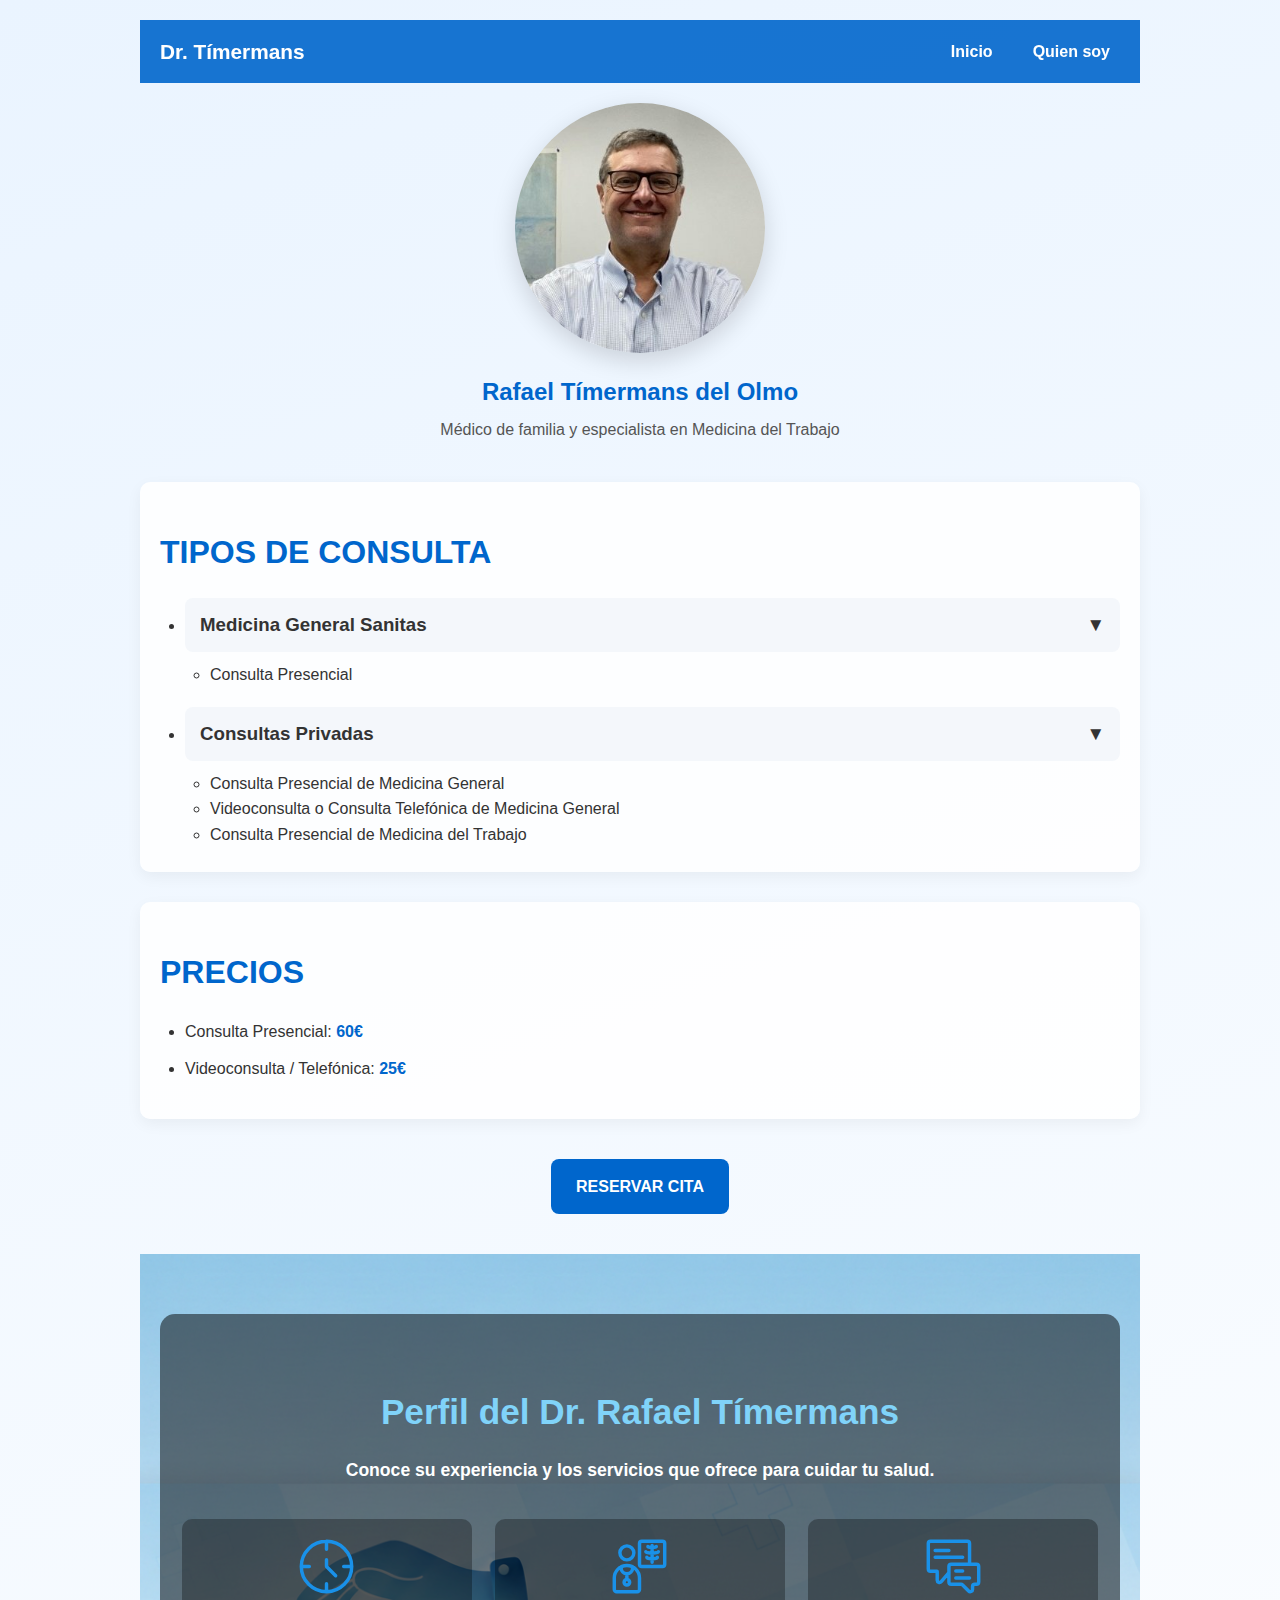
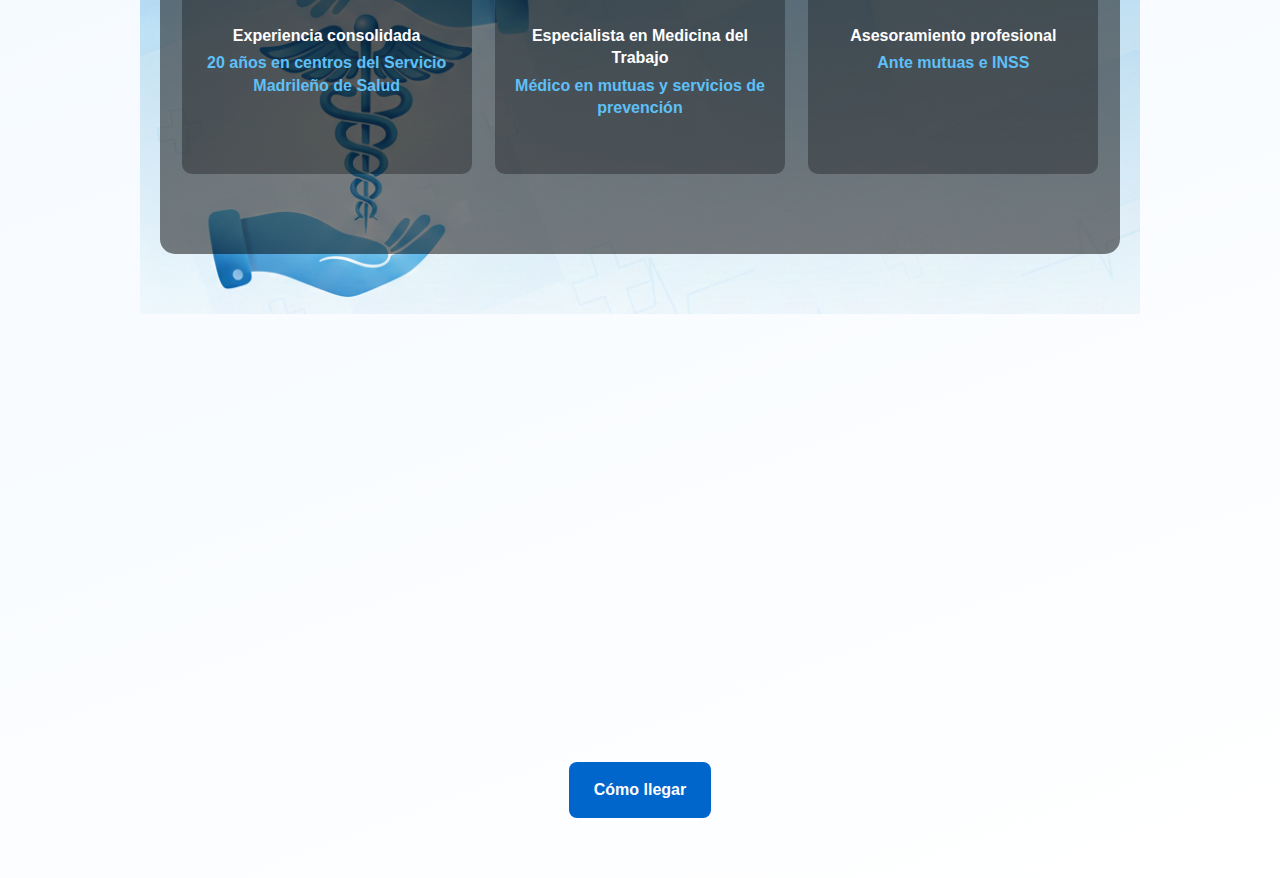
<file: index.html>
<!DOCTYPE html>
<html lang="es">
<head>
  <meta charset="UTF-8">
  <meta name="viewport" content="width=device-width, initial-scale=1.0">
  <title>Consulta Dr. Tímermans</title>
  <link rel="stylesheet" href="style.css">
</head>

<body>


    <!-- Menú hamburguesa -->
  <header class="header">
    <div class="logo">Dr. Tímermans</div>
    <div class="hamburger" id="hamburger">
      &#9776;
    </div>
    <nav class="nav" id="nav">
      <ul>
        <li><a href="index.html">Inicio</a></li>
        <li><a href="quien-soy.html">Quien soy</a></li>
      </ul>
    </nav>
  </header>


  <!-- Foto del médico -->
  <section class="foto-section">
    <img src="images/foto_perfil.jpeg" alt="Dr. Rafael Tímermans" class="foto-perfil">
    <h2>Rafael Tímermans del Olmo</h2>
    <p>Médico de familia y especialista en Medicina del Trabajo</p>
  </section>

  <main>

    <!-- Tipos de consulta -->
    <section class="contenido">
      <h1>TIPOS DE CONSULTA</h1>

      <ul class="consultas">
        <li>
          <h3 class="accordion-toggle">Medicina General Sanitas</h3>
          <div class="accordion-content">
            <ul>
              <li>Consulta Presencial</li>
            </ul>
          </div>
        </li>

        <li>
          <h3 class="accordion-toggle">Consultas Privadas</h3>
          <div class="accordion-content">
            <ul>
              <li>Consulta Presencial de Medicina General</li>
              <li>Videoconsulta o Consulta Telefónica de Medicina General</li>
              <li>Consulta Presencial de Medicina del Trabajo</li>
            </ul>
          </div>
        </li>
      </ul>
    </section>

    <!-- Precios -->
    <section class="contenido">
      <h1>PRECIOS</h1>
      <ul class="precios">
        <li>Consulta Presencial: <span class="precio">60€</span></li>
        <li>Videoconsulta / Telefónica: <span class="precio">25€</span></li>
      </ul>
    </section>

    <!-- Botón de cita -->
    <div class="cta-container">
      <a href="https://koalendar.com/e/reunirse-con-rafael-timermans" class="cta">
        RESERVAR CITA
      </a>
    </div>


    <!-- Perfil extendido -->
    <!-- <section class="contenido">
      <ul>
        <li>20 años de experiencia en centros del Servicio Madrileño de Salud.</li>
        <li>Médico del Trabajo en mutuas y servicios de prevención.</li>
        <li>Asesoramiento ante mutuas e INSS.</li>
      </ul>
    </section> -->
<section class="experience-banner">
  <div class="experience-banner_recuadro">

      <h2>Perfil del Dr. Rafael Tímermans</h2>
      <h3>Conoce su experiencia y los servicios que ofrece para cuidar tu salud.</h3>

      <div class="flex-wrapper">
        <div class="flex">
          <img src="images/experiencia.svg" width="55" height="55" alt="Experiencia médica">
          <h3>Experiencia consolidada<br><span>20 años en centros del Servicio Madrileño de Salud</span></h3>
        </div>
        <div class="flex">
          <img src="images/especialista.svg" width="55" height="55" alt="Especialista Medicina del Trabajo">
          <h3>Especialista en Medicina del Trabajo<br><span>Médico en mutuas y servicios de prevención</span></h3>
        </div>
        <div class="flex">
          <img src="images/asesoramiento.svg" width="55" height="55" alt="Asesoramiento profesional">
          <h3>Asesoramiento profesional<br><span>Ante mutuas e INSS</span></h3>
        </div>
      </div>


  </div>
</section>


<!-- Mapa embebido -->
<section class="map-section">
  <iframe
    src="https://www.google.com/maps/embed?pb=!1m18!1m12!1m3!1d3035.2479693389228!2d-3.8177379225552275!3d40.46977887143106!2m3!1f0!2f0!3f0!3m2!1i1024!2i768!4f13.1!3m3!1m2!1s0xd4186980507fea5%3A0x19ae63e11dc312ae!2sC.%20de%20Zum%C3%A1rraga%2C%204%2C%20Moncloa%20-%20Aravaca%2C%2028023%20Madrid!5e0!3m2!1sen!2ses!4v1770419461617!5m2!1sen!2ses"
    width="100%"
    height="350"
    style="border:0;"
    allowfullscreen=""
    loading="lazy"
    referrerpolicy="no-referrer-when-downgrade">
  </iframe>
</section>

<!-- Botón Cómo llegar -->
<div class="cta-container">
  <a href="https://www.google.com/maps?kgmid=/g/11t2l511ff&hl=es-ES&shndl=30&kgs=46caf2dd921adffa&shem=shrtsdl&um=1&ie=UTF-8&fb=1&gl=es&sa=X&geocode=KQHIuXYXh0ENMbZsGFFOfAbE&daddr=C.+de+Zum%C3%A1rraga,+4,+Moncloa+-+Aravaca,+28023+Madrid"
     class="cta"
     target="_blank"
     rel="noopener noreferrer">
    Cómo llegar
  </a>
</div>




  </main>

  <script src="script.js"></script>
</body>
</html>
</file>
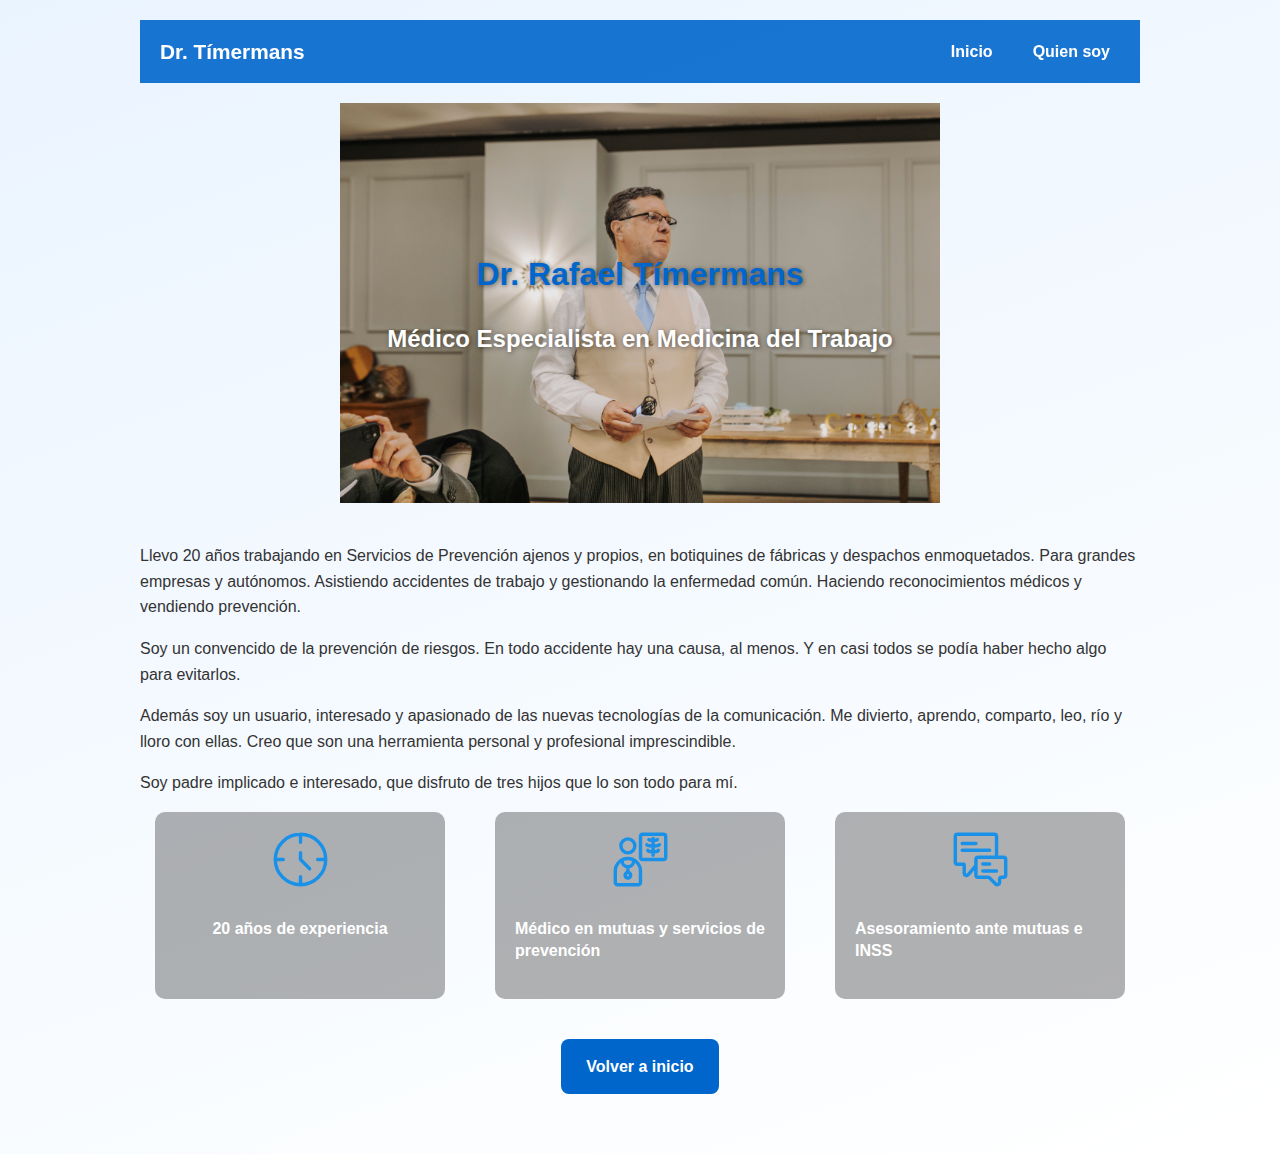
<file: quien-soy.html>
<!DOCTYPE html>
<html lang="es">
<head>
  <meta charset="UTF-8">
  <meta name="viewport" content="width=device-width, initial-scale=1.0">
  <title>Quien Soy - Dr. Tímermans</title>
  <link rel="stylesheet" href="style.css">
</head>
<body>

  <!-- Menú hamburguesa -->
  <header class="header">
    <div class="logo">Dr. Tímermans</div>
    <div class="hamburger" id="hamburger">&#9776;</div>
    <nav class="nav" id="nav">
      <ul>
        <li><a href="index.html">Inicio</a></li>
        <li><a href="quien-soy.html">Quien soy</a></li>
      </ul>
    </nav>
  </header>

  <!-- Hero -->
  <section class="hero-quien-soy" style="background-image: url('images/papa_elegante.jpg');">
    <div class="hero-overlay">
      <h1>Dr. Rafael Tímermans</h1>
      <h2>Médico Especialista en Medicina del Trabajo</h2>
    </div>
  </section>

  <main>
    <section class="biografia">
      <div class="content-wrapper">
        <p>Llevo 20 años trabajando en Servicios de Prevención ajenos y propios, en botiquines de fábricas y despachos enmoquetados. Para grandes empresas y autónomos. Asistiendo accidentes de trabajo y gestionando la enfermedad común. Haciendo reconocimientos médicos y vendiendo prevención.</p>

        <p>Soy un convencido de la prevención de riesgos. En todo accidente hay una causa, al menos. Y en casi todos se podía haber hecho algo para evitarlos.</p>

        <p>Además soy un usuario, interesado y apasionado de las nuevas tecnologías de la comunicación. Me divierto, aprendo, comparto, leo, río y lloro con ellas. Creo que son una herramienta personal y profesional imprescindible.</p>

        <p>Soy padre implicado e interesado, que disfruto de tres hijos que lo son todo para mí.</p>
      </div>

      <!-- Bloques de iconos -->
      <div class="flex-wrapper">
        <div class="flex">
          <img src="images/experiencia.svg" width="55" height="55" alt="Experiencia">
          <h3>20 años de experiencia</h3>
        </div>
        <div class="flex">
          <img src="images/especialista.svg" width="55" height="55" alt="Médico">
          <h3>Médico en mutuas y servicios de prevención</h3>
        </div>
        <div class="flex">
          <img src="images/asesoramiento.svg" width="55" height="55" alt="Asesoramiento">
          <h3>Asesoramiento ante mutuas e INSS</h3>
        </div>
      </div>

      <div class="cta-container" style="margin-top:40px;">
        <a href="index.html" class="cta">Volver a inicio</a>
      </div>

    </section>
  </main>

  <script src="script.js"></script>
</body>
</html>
</file>
<file: style.css>
/* ==================================================
   VARIABLES BASE
================================================== */
:root {
  --color-primary: #0066cc;
  --color-primary-dark: #004a99;
  --color-primary-light: #5ec0f8;
  --color-primary-lightest: #80d3f9;
  --color-text: #333;
  --color-text-soft: #555;
}

/* ==================================================
   RESET Y BODY
================================================== */
body {
  font-family: Arial, sans-serif;
  margin: 0;
  padding: 20px;
  max-width: 1000px;
  margin-left: auto;
  margin-right: auto;
  color: var(--color-text);
  line-height: 1.6;
  background: linear-gradient(160deg, #eaf4ff 0%, #ffffff 100%);
}

/* ==================================================
   HEADER / NAV
================================================== */
.header {
  display: flex;
  justify-content: space-between;
  align-items: center;
  padding: 15px 20px;
  background-color: rgba(0, 102, 204, 0.9);
  color: #fff;
  position: sticky;
  top: 0;
  z-index: 1000;
}

.logo {
  font-weight: bold;
  font-size: 1.3em;
}

.nav ul {
  list-style: none;
  display: flex;
  margin: 0;
  padding: 0;
}

.nav ul li {
  margin-left: 20px;
}

.nav ul li a {
  color: #fff;
  text-decoration: none;
  font-weight: bold;
  transition: 0.2s;
  padding: 6px 10px;
  border-radius: 6px;
}

.nav ul li a:hover {
  background-color: rgba(255,255,255,0.15);
}

.nav ul li a.active {
  background-color: #fff;
  color: #0066cc;
}


.hamburger {
  font-size: 1.8em;
  cursor: pointer;
  display: none;
}

/* ==================================================
   HERO QUIEN SOY
================================================== */
.hero-quien-soy {
  width: 100%;
  min-height: 400px;
  background-image: url('images/foto_perfil_wide.jpeg');
  background-size: contain;
  background-repeat: no-repeat;
  background-position: center;
  display: flex;
  align-items: center;
  justify-content: center;
  color: white;
  margin: 20px 0 40px 0;
}

.hero-overlay {
  padding: 20px;
  text-align: center;
  border-radius: 10px;
  text-shadow: 1px 1px 5px rgba(0,0,0,0.5);
}

/* ==================================================
   FOTO PERFIL
================================================== */
.foto-section {
  text-align: center;
  margin: 20px 0 40px 0;
}

.foto-perfil {
  width: 250px;
  height: 250px;
  object-fit: cover;
  border-radius: 50%;
  display: block;
  margin: 0 auto 20px auto;
  box-shadow: 0 8px 25px rgba(0,0,0,0.15);
}

.foto-section h2 {
  color: var(--color-primary);
  margin: 10px 0 5px 0;
}

.foto-section p {
  font-size: 1rem;
  color: var(--color-text-soft);
  margin: 0;
}

/* ==================================================
   SECCIONES GENERALES
================================================== */
.contenido {
  background-color: rgba(255,255,255,0.85);
  padding: 25px 20px;
  border-radius: 10px;
  margin-bottom: 30px;
  box-shadow: 0 5px 15px rgba(0,0,0,0.05);
}

/* ==================================================
   TITULOS
================================================== */
h1 {
  font-size: 2em;
  color: var(--color-primary);
  margin: 20px 0;
}

/* ==================================================
   ACORDEÓN
================================================== */
h3.accordion-toggle {
  background-color: #f4f7fb;
  padding: 12px 15px;
  border-radius: 8px;
  position: relative;
  cursor: pointer;
  transition: background 0.2s ease;
  margin-bottom: 5px;
}

h3.accordion-toggle:hover {
  background-color: #e6eef9;
}

h3.accordion-toggle::after {
  content: "▼";
  position: absolute;
  right: 15px;
  transition: transform 0.3s ease;
}

h3.accordion-toggle.active::after {
  transform: rotate(90deg);
}

.accordion-content {
  display: block;
  margin-top: 10px;
}

/* ==================================================
   LISTAS
================================================== */
ul {
  padding-left: 25px;
  margin: 0;
}

.precios li {
  margin-bottom: 12px;
}

.precio {
  color: var(--color-primary);
  font-weight: bold;
}

/* ==================================================
   BOTONES CTA
================================================== */
.cta-container {
  text-align: center;
  margin: 40px 0;
}

.cta {
  background-color: var(--color-primary);
  color: white;
  border: none;
  padding: 15px 25px;
  font-weight: bold;
  border-radius: 8px;
  cursor: pointer;
  transition: 0.2s ease;
  display: inline-block;
  text-decoration: none;
}

.cta:hover {
  background-color: var(--color-primary-dark);
  transform: translateY(-2px);
}

/* ==================================================
   EXPERIENCE BANNER
================================================== */
.experience-banner {
  overflow: hidden;
  color: #fff;
  text-align: center;
  background: url('images/fondo_experiencia.png') center/cover no-repeat;
  padding: 60px 20px;
}

.experience-banner_recuadro {
  background: rgba(0,0,0,0.5);
  padding: 40px 20px;
  border-radius: 15px;
  max-width: 1200px;
  margin: 0 auto;
}

.experience-banner h2 {
  font-size: 2.2rem;
  margin-bottom: 15px;
  color: var(--color-primary-lightest);
}

.experience-banner h3 {
  font-size: 1.1rem;
  margin-bottom: 35px;
  line-height: 1.5;
}

/* ==================================================
   FLEX BLOQUES
================================================== */
.flex-wrapper {
  display: flex;
  justify-content: space-around;
  flex-wrap: wrap;
  gap: 20px;
  margin-bottom: 40px;
}

.flex-wrapper .flex {
  flex: 1 1 200px;
  max-width: 250px;
  display: flex;
  flex-direction: column;
  align-items: center;
  background: rgba(0,0,0,0.3);
  padding: 20px;
  border-radius: 10px;
  transition: transform 0.3s ease, box-shadow 0.3s ease;
}

.flex-wrapper .flex img {
  width: 55px;
  height: 55px;
  margin-bottom: 15px;
}

.flex-wrapper .flex h3 {
  font-size: 1rem;
  line-height: 1.4;
  color: #fff;
}

.flex-wrapper .flex h3 span {
  display: block;
  font-weight: bold;
  margin-top: 5px;
  color: var(--color-primary-light);
}

/* Iconos experiencia */
.flex img {
  filter: invert(48%) sepia(81%) saturate(2700%) hue-rotate(182deg)
          brightness(95%) contrast(92%);
}

/* ==================================================
   MAPA
================================================== */
.map-section {
  margin-top: 50px;
}

/* ==================================================
   SOCIAL
================================================== */
.social-links-container {
    display: flex;
    gap: 20px;
    justify-content: center;
    padding: 50px 0;
    flex-wrap: wrap;
}

/* .social-btn {
    display: flex;
    align-items: center;
    gap: 12px;
    padding: 14px 30px;
    text-decoration: none;
    font-family: 'Segoe UI', sans-serif;
    font-weight: 600;
    color: white;
    border-radius: 12px;
    transition: all 0.4s cubic-bezier(0.175, 0.885, 0.32, 1.275);
    box-shadow: 0 4px 15px rgba(0,0,0,0.15);
    position: relative;
    overflow: hidden;
} */

.social-btn, .copy-btn {
    display: flex;
    align-items: center;
    justify-content: center; /* Centra el contenido horizontalmente */
    gap: 12px;
    padding: 14px 0; /* Quitamos el padding lateral para que mande el width */
    width: 150px;    /* O el ancho que prefieras, pero que sea el mismo para ambos */
    text-decoration: none;
    font-family: 'Segoe UI', sans-serif;
    font-weight: 600;
    color: white;
    border-radius: 12px;
    box-shadow: 0 4px 15px rgba(0,0,0,0.15);
    position: relative;
    overflow: hidden;
    border: none;    /* Para que el botón de copiar no tenga bordes raros */
    cursor: pointer;
}

.social-btn{
      transition: all 0.4s cubic-bezier(0.175, 0.885, 0.32, 1.275);

}

/* Asegúrate de que el botón de copiar tenga el mismo gradiente o estilo base */
.copy-btn {
    background: linear-gradient(135deg, #636e72 0%, #2d3436 100%); /* Un color neutro */
}

/* Degradado para X (Twitter) - Negro elegante a Gris oscuro */
.social-btn.twitter {
    background: linear-gradient(135deg, #000000 0%, #2d3436 100%);
}

/* Degradado para Gmail - Rojo Google a Naranja vibrante */
.social-btn.email {
    background: linear-gradient(135deg, #f3e526 0%, #ff6b6b 100%);
}

/* Efecto de brillo al pasar el ratón */
.social-btn::before {
    content: '';
    position: absolute;
    top: 0;
    left: -100%;
    width: 100%;
    height: 100%;
    background: linear-gradient(90deg, transparent, rgba(255,255,255,0.2), transparent);
    transition: 0.5s;
}

.social-btn:hover::before {
    left: 100%;
}

.social-btn:hover {
    transform: translateY(-5px) scale(1.05);
    box-shadow: 0 8px 25px rgba(0,0,0,0.25);
}

.social-btn i {
    font-size: 1.3rem;
}

/* El botón pequeño de copiar */
/* Estilo para que el botón de copiar tenga texto */
/* .copy-btn {
    display: flex;
    align-items: center;
    gap: 8px;
    padding: 14px 20px;
    border: none;
    border-radius: 12px;
    background: #f0f0f0;
    color: #555;
    cursor: pointer;
    font-weight: 600;
    font-family: 'Segoe UI', sans-serif;
    position: relative; 
    transition: all 0.3s ease;
} */

.copy-btn:hover { background: #0e6a7aab; }

/* El mensajito flotante (Tooltip) */
.tooltip {
    visibility: hidden;
    position: absolute;
    bottom: 125%; /* Aparece arriba del botón */
    left: 50%;
    transform: translateX(-50%);
    background-color: #333;
    color: #fff;
    text-align: center;
    padding: 6px 12px;
    border-radius: 6px;
    font-size: 0.85rem;
    opacity: 0;
    transition: opacity 0.3s;
    white-space: nowrap;
}

/* Flechita del mensajito */
.tooltip::after {
    content: "";
    position: absolute;
    top: 100%;
    left: 50%;
    margin-left: -5px;
    border-width: 5px;
    border-style: solid;
    border-color: #333 transparent transparent transparent;
}

/* Clase que activaremos con JS */
.tooltip.show {
    visibility: visible;
    opacity: 1;
}

/* Color verde para el botón al copiar */
.copy-btn.success {
    background-color: #27ae60 !important;
    color: white !important;
}

/* ==================================================
   RESPONSIVE (UNIFICADO)
================================================== */
@media (max-width: 768px) {

  /* NAV */
  .nav {
    position: absolute;
    top: 60px;
    right: 0;
    background-color: rgba(0, 102, 204, 0.95);
    width: 200px;
    display: none;
    flex-direction: column;
    padding: 10px 0;
    border-radius: 0 0 5px 5px;
  }

  .nav ul {
    flex-direction: column;
  }

.nav ul li a {
  color: #fff;
  text-decoration: none;
  font-weight: bold;
  transition: 0.2s;
  padding: 6px 10px;
  border-radius: 6px;
}

.nav ul li a:hover {
  background-color: rgba(255,255,255,0.15);
}

.nav ul li a.active {
  background-color: #fff;
  color: #0066cc;
}


  .hamburger {
    display: block;
  }

  /* FOTO */
  .foto-perfil {
    width: 160px;
    height: 160px;
  }

  /* FLEX */
  .flex-wrapper {
    flex-direction: column;
  }

  .flex-wrapper .flex {
    max-width: 100%;
  }

  /* TITULOS */
  h1 {
    font-size: 1.5em;
  }

  h3.accordion-toggle {
    font-size: 1rem;
  }

  /* CTA */
  .cta {
    padding: 12px 20px;
    font-size: 0.95rem;
  }

  /* EXPERIENCE MOBILE BG */
  .experience-banner {
    background: url('images/fondo_experiencia_movil_2.png') center/cover no-repeat;
  }

  .experience-banner h2 {
    font-size: 1.8rem;
  }

  .experience-banner h3 {
    font-size: 1rem;
  }

  /*HERO QUIEN SOY  */
.hero-quien-soy {
    width: 100%;
    /* Define la proporción exacta 3:2 */
    aspect-ratio: 3 / 2; 
    
    background-size: cover;
    background-position: center;
    background-repeat: no-repeat;

    /* Centrado total del contenido */
    display: flex;
    justify-content: center;
    align-items: center;
    text-align: center;
}

.hero-overlay {
    /* Ya no necesita ser absoluto, el flex del padre lo centra */
    padding: 20px;
    color: white; /* Ajusta según necesites */
}

.hero-quien-soy h2 {
    margin: 0;
    color: white;
    text-shadow: 2px 2px 10px rgba(0,0,0,0.8);
    /* Tamaño para móvil */
    font-size: 7vw; 
    padding: 0 5%;
}
  
}
</file>
